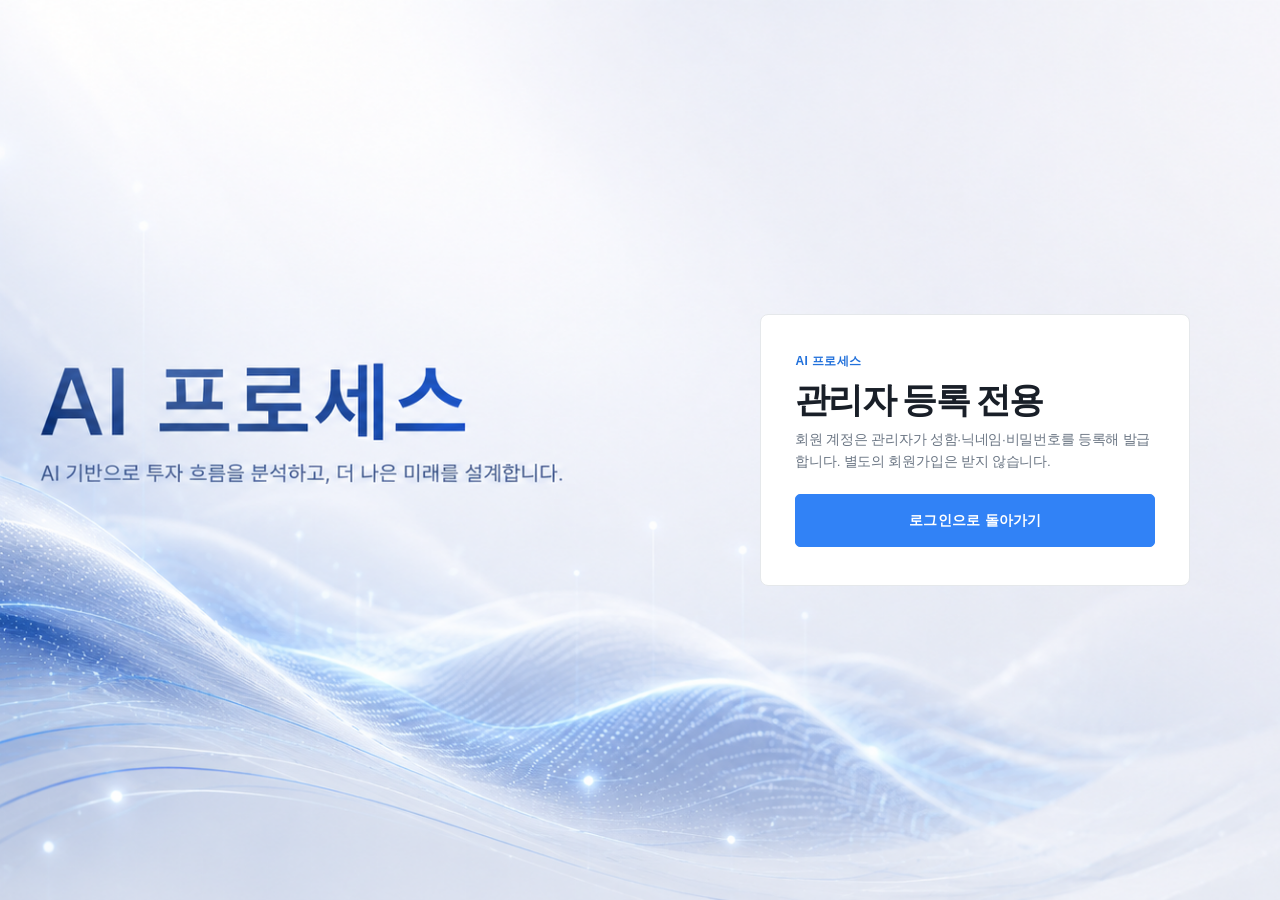
<file: user/signup.html>
<!doctype html>
<html lang="ko"><head><meta charset="utf-8"><meta name="viewport" content="width=device-width,initial-scale=1"><title>AI 프로세스 - 계정 안내</title><link rel="stylesheet" href="../shared/theme.css"><link rel="stylesheet" href="../shared/finance-refresh.css"></head>
<body class="auth-page finance-auth auth-signup-page"><main class="login-stage"><section class="login-card signup-card"><div class="login-card-head"><div class="login-kicker">AI 프로세스</div><h1>관리자 등록 전용</h1><p>회원 계정은 관리자가 성함·닉네임·비밀번호를 등록해 발급합니다. 별도의 회원가입은 받지 않습니다.</p></div><div class="auth-actions"><a class="auth-btn primary" href="index.html" style="display:flex;align-items:center;justify-content:center;text-decoration:none">로그인으로 돌아가기</a></div></section></main></body></html>
</file>
<file: shared/theme.css>
/* =========================================================
   AI PROCESS - SHARED THEME
   Login background files:
   PC     : /shared/login-bg-pc.png
   Mobile : /shared/login-bg-mobile.png
   ========================================================= */

/* shared/theme.css */

/* =======================
   TOKENS
======================= */
:root{
  --bg0:#070e1b;
  --bg1:#08152a;

  --text: rgba(255,255,255,.92);
  --muted: rgba(255,255,255,.68);

  --glass: rgba(10, 22, 40, .16);
  --glass2: rgba(10, 22, 40, .10);

  --stroke: rgba(255,255,255,.12);
  --stroke2: rgba(255,255,255,.08);

  --accent:#54c2ff;
  --accent2:#3a82f3;

  --shadow: 0 28px 90px rgba(0,0,0,.55);
  --radius: 26px;
}

/* =======================
   RESET
======================= */
*{ box-sizing:border-box; }
html,body{ height:100%; }
body{
  margin:0;
  font-family:-apple-system,BlinkMacSystemFont,"Segoe UI",Roboto,"Noto Sans KR",Arial,sans-serif;
  color:var(--text);
}

/* =======================
   AUTH BACKGROUND
======================= */
body.auth-page{
  min-height:100vh;
  position:relative;
  overflow:hidden;
  background:
    radial-gradient(1200px 700px at 70% 20%, rgba(58,130,243,.22), transparent 60%),
    radial-gradient(900px 600px at 20% 70%, rgba(84,194,255,.15), transparent 58%),
    linear-gradient(180deg, var(--bg0), #040812 70%, #02050c);
}
body.auth-page::before{
  content:"";
  position:fixed;
  inset:0;
  background:url("./auth-bg.png") center/cover no-repeat;
  opacity:.92;
  filter:saturate(1.08) contrast(1.08);
  z-index:-3;
}
body.auth-page::after{
  content:"";
  position:fixed;
  inset:0;
  background:
    radial-gradient(900px 700px at 55% 38%, rgba(0,0,0,.10), rgba(0,0,0,.72)),
    linear-gradient(180deg, rgba(0,0,0,.10), rgba(0,0,0,.50));
  z-index:-2;
}

/* =======================
   LAYOUT
======================= */
.auth-wrap{
  min-height:100vh;
  display:flex;
  align-items:center;
  justify-content:center;
  padding:30px 18px;
}
.auth-grid{
  width:min(980px, 100%);
  display:grid;
  grid-template-columns:1fr;
  gap:26px;
}
@media (min-width:980px){
  .auth-grid.two{ grid-template-columns:1fr 1fr; }
}

/* =======================
   GLASS CARD (PREMIUM)
   - ultra transparent
   - animated rotating glow border
   - soft inner highlights
   - subtle noise
======================= */
.auth-card{
  position:relative;
  border-radius:var(--radius);
  padding:26px 24px 22px;
  background:
    linear-gradient(180deg, rgba(255,255,255,.08), rgba(255,255,255,.02)),
    radial-gradient(120% 120% at 30% 20%, rgba(255,255,255,.10), transparent 45%),
    radial-gradient(120% 120% at 70% 80%, rgba(84,194,255,.06), transparent 55%),
    rgba(10, 22, 40, .10);
  border:1px solid rgba(255,255,255,.10);
  box-shadow:var(--shadow);
  backdrop-filter: blur(22px) saturate(1.15);
  -webkit-backdrop-filter: blur(22px) saturate(1.15);
  overflow:hidden;
  isolation:isolate;
}

/* --- Animated Glow Border: conic gradient ring (random-ish wobble) --- */
.auth-card::before{
  content:"";
  position:absolute;
  inset:-2px;
  border-radius:calc(var(--radius) + 2px);
  background:
    conic-gradient(
      from var(--spin, 0deg),
      rgba(84,194,255,0) 0%,
      rgba(84,194,255,.65) 6%,
      rgba(58,130,243,0) 14%,
      rgba(255,255,255,.28) 20%,
      rgba(84,194,255,0) 32%,
      rgba(58,130,243,.55) 40%,
      rgba(84,194,255,0) 56%,
      rgba(255,255,255,.18) 68%,
      rgba(84,194,255,0) 100%
    );
  filter: blur(9px);
  opacity:.85;
  z-index:-1;
  animation: glowSpin 6.2s linear infinite, glowWobble 2.9s ease-in-out infinite;
  transform: translateZ(0);
}

/* mask to keep glow mostly around edges */
.auth-card::after{
  content:"";
  position:absolute;
  inset:0;
  border-radius:var(--radius);
  border:1px solid rgba(255,255,255,.12);
  box-shadow:
    inset 0 1px 0 rgba(255,255,255,.14),
    inset 0 -1px 0 rgba(255,255,255,.06);
  z-index:0;
  pointer-events:none;
}

/* inner soft highlight layer */
.auth-card .auth-inner{
  position:absolute;
  inset:0;
  border-radius:var(--radius);
  background:
    radial-gradient(70% 55% at 25% 18%, rgba(255,255,255,.12), transparent 55%),
    radial-gradient(65% 55% at 78% 30%, rgba(84,194,255,.10), transparent 58%),
    radial-gradient(90% 80% at 50% 110%, rgba(0,0,0,.20), transparent 60%);
  opacity:.9;
  z-index:0;
  pointer-events:none;
}

/* subtle noise (no external asset) */
.auth-card .auth-noise{
  position:absolute;
  inset:-40px;
  border-radius:var(--radius);
  background-image:
    repeating-linear-gradient(0deg, rgba(255,255,255,.05) 0 1px, rgba(255,255,255,0) 1px 3px),
    repeating-linear-gradient(90deg, rgba(255,255,255,.03) 0 1px, rgba(255,255,255,0) 1px 4px);
  mix-blend-mode: overlay;
  opacity:.06;
  filter: blur(.2px);
  z-index:0;
  pointer-events:none;
}

.auth-card > *{ position:relative; z-index:1; }

/* =======================
   BRAND
======================= */
.auth-brand{ margin-bottom:18px; }
.auth-title{
  font-weight:900;
  letter-spacing:.02em;
  font-size:36px;
  line-height:1.05;
  text-shadow: 0 10px 30px rgba(0,0,0,.25);
}
.auth-title .accent{ color:var(--accent); }
.auth-title .thin{
  font-weight:600;
  font-size:13px;
  letter-spacing:.20em;
  opacity:.86;
  margin-left:8px;
}
.auth-sub{
  margin-top:14px;
  color:var(--muted);
  font-size:14px;
  line-height:1.6;
  white-space:pre-line;
  text-shadow: 0 10px 28px rgba(0,0,0,.18);
}

/* =======================
   FORM
======================= */
.auth-form{ margin-top:18px; }
.auth-label{
  display:block;
  margin:12px 0 8px;
  color:rgba(255,255,255,.78);
  font-size:13px;
  letter-spacing:.02em;
}
.auth-input{
  width:100%;
  height:48px;
  border-radius:13px;
  border:1px solid rgba(255,255,255,.10);
  outline:none;
  padding:0 14px;
  font-size:14px;
  color:var(--text);
  background:
    linear-gradient(180deg, rgba(255,255,255,.06), rgba(255,255,255,.02)),
    rgba(5, 12, 24, .16);
  box-shadow:
    inset 0 0 0 1px rgba(255,255,255,.03),
    0 16px 40px rgba(0,0,0,.18);
  transition: border-color .16s ease, box-shadow .16s ease, transform .10s ease, background .16s ease;
}
.auth-input::placeholder{ color:rgba(255,255,255,.42); }
.auth-input:focus{
  border-color: rgba(84,194,255,.55);
  box-shadow:
    0 0 0 3px rgba(84,194,255,.16),
    0 22px 55px rgba(58,130,243,.14),
    inset 0 0 0 1px rgba(255,255,255,.04);
  background:
    linear-gradient(180deg, rgba(255,255,255,.08), rgba(255,255,255,.03)),
    rgba(5, 12, 24, .18);
}

/* password + eye */
.auth-password{ position:relative; display:flex; align-items:center; }
.auth-password .auth-input{ padding-right:46px; }
.auth-eye{
  position:absolute;
  right:10px;
  top:50%;
  transform:translateY(-50%);
  height:32px;
  width:36px;
  border-radius:11px;
  border:1px solid rgba(255,255,255,.10);
  background:
    linear-gradient(180deg, rgba(255,255,255,.10), rgba(255,255,255,.04));
  color:rgba(255,255,255,.86);
  cursor:pointer;
  box-shadow: 0 18px 44px rgba(0,0,0,.22);
}

/* =======================
   ACTIONS
======================= */
.auth-actions{
  display:flex;
  gap:14px;
  margin-top:18px;
}
.auth-btn{
  flex:1;
  height:48px;
  border-radius:13px;
  border:1px solid rgba(255,255,255,.12);
  background:
    linear-gradient(180deg, rgba(255,255,255,.08), rgba(255,255,255,.03));
  color:rgba(255,255,255,.92);
  font-weight:800;
  font-size:14px;
  letter-spacing:.02em;
  cursor:pointer;
  box-shadow: 0 18px 50px rgba(0,0,0,.22);
  transition: transform .10s ease, filter .14s ease, box-shadow .14s ease, border-color .14s ease;
}
.auth-btn:hover{
  filter: brightness(1.05);
  box-shadow: 0 22px 60px rgba(0,0,0,.26);
}
.auth-btn:active{ transform: translateY(1px); }

.auth-btn.primary{
  border-color: rgba(84,194,255,.58);
  background:
    linear-gradient(180deg, rgba(84,194,255,.96), rgba(58,130,243,.78));
  box-shadow:
    0 26px 70px rgba(58,130,243,.22),
    inset 0 0 0 1px rgba(255,255,255,.12);
}

/* =======================
   MESSAGE
======================= */
.auth-msg{
  margin-top:14px;
  font-size:13px;
  line-height:1.4;
  min-height:18px;
  white-space:pre-line;
}
.auth-msg.err{ color:rgba(255,170,170,.92); }
.auth-msg.ok{ color:rgba(160,255,200,.92); }

/* =======================
   LINKS
======================= */
a{ color:var(--accent); text-decoration:none; }
a:hover{ text-decoration:underline; }

/* =======================
   ANIMATIONS
======================= */
@property --spin{
  syntax: "<angle>";
  inherits: false;
  initial-value: 0deg;
}

@keyframes glowSpin{
  from{ --spin: 0deg; }
  to  { --spin: 360deg; }
}

/* wobble makes it feel "random", not perfectly uniform */
@keyframes glowWobble{
  0%   { opacity:.78; transform: scale(1.00) rotate(0deg); }
  20%  { opacity:.92; transform: scale(1.01) rotate(0.4deg); }
  45%  { opacity:.80; transform: scale(1.00) rotate(-0.3deg); }
  70%  { opacity:.95; transform: scale(1.015) rotate(0.2deg); }
  100% { opacity:.78; transform: scale(1.00) rotate(0deg); }
}


/* ===== AI PROCESS V2 VISUAL OVERRIDE ===== */
@import url('https://cdn.jsdelivr.net/gh/orioncactus/pretendard/dist/web/variable/pretendardvariable-dynamic-subset.css');
:root{
  --v2-bg:#f3f6fa; --v2-surface:#ffffff; --v2-text:#152033; --v2-muted:#768297;
  --v2-line:#e4eaf1; --v2-navy:#183a63; --v2-blue:#4f7fd9; --v2-green:#158269;
}
body{font-family:"Pretendard Variable","Pretendard","Noto Sans KR",-apple-system,BlinkMacSystemFont,"Segoe UI",sans-serif!important;letter-spacing:-.015em}
body.auth-page{
  background:radial-gradient(circle at 10% 0%,rgba(79,127,217,.10),transparent 28%),radial-gradient(circle at 92% 95%,rgba(21,130,105,.07),transparent 28%),var(--v2-bg)!important;
  color:var(--v2-text)!important;overflow:auto!important;
}
body.auth-page::before{display:none!important}
body.auth-page::after{display:none!important}
.auth-wrap{padding:28px 18px!important}
.auth-card{
  width:min(440px,100%)!important;background:rgba(255,255,255,.96)!important;border:1px solid var(--v2-line)!important;
  border-radius:24px!important;box-shadow:0 22px 64px rgba(31,49,78,.10)!important;backdrop-filter:none!important;padding:30px 28px 26px!important;
}
.auth-card::before,.auth-card::after{display:none!important}
.auth-title{color:var(--v2-navy)!important;font-size:23px!important;font-weight:780!important;letter-spacing:-.04em!important}
.auth-sub,.auth-label{color:var(--v2-muted)!important}
.auth-input{background:#f8fafc!important;border:1px solid var(--v2-line)!important;color:var(--v2-text)!important;box-shadow:none!important}
.auth-input:focus{border-color:#9db8ea!important;box-shadow:0 0 0 4px rgba(79,127,217,.10)!important}
.auth-btn{background:#f7f9fc!important;border:1px solid var(--v2-line)!important;color:#536177!important;box-shadow:none!important}
.auth-btn.primary{background:linear-gradient(135deg,var(--v2-navy),var(--v2-blue))!important;color:#fff!important;border:0!important}
.auth-msg.err{color:#c75562!important}


/* ===== FINAL AUTH UI ===== */
body.auth-page{
  min-height:100vh!important;
  overflow:auto!important;
  background:#f4f7fa!important;
  color:#172238!important;
}
body.auth-page::before{
  content:""!important;
  position:fixed!important;
  inset:0!important;
  z-index:-2!important;
  opacity:1!important;
  filter:none!important;
  background:
    url("./login-bg-pc.png") center center / cover no-repeat!important;
}
body.auth-page::after{
  content:""!important;
  position:fixed!important;
  inset:0!important;
  z-index:-1!important;
  background:linear-gradient(90deg,rgba(255,255,255,0) 0%,rgba(255,255,255,.04) 55%,rgba(247,250,253,.24) 100%)!important;
}
.login-stage{
  min-height:100vh;
  display:flex;
  align-items:center;
  justify-content:flex-end;
  padding:42px clamp(28px,7vw,110px);
}
.login-card{
  width:min(410px,100%);
  padding:34px 34px 28px;
  border:1px solid rgba(217,226,236,.92);
  border-radius:20px;
  background:rgba(255,255,255,.91);
  backdrop-filter:blur(14px);
  -webkit-backdrop-filter:blur(14px);
  box-shadow:0 20px 58px rgba(44,66,94,.10);
}
.signup-card{width:min(430px,100%)}
.login-card-head{margin-bottom:24px}
.login-kicker{
  color:#5279a5;
  font-size:12px;
  font-weight:750;
  letter-spacing:.02em;
  margin-bottom:10px;
}
.login-card-head h1{
  margin:0;
  font-size:28px;
  line-height:1.2;
  letter-spacing:-.045em;
  color:#172238;
  font-weight:760;
}
.login-card-head p{
  margin:8px 0 0;
  color:#7b8798;
  font-size:13px;
}
.login-foot{
  padding-top:17px;
  margin-top:17px;
  border-top:1px solid #e7ebf0;
  text-align:center;
  font-size:11px;
  color:#929cab;
}
.auth-form{margin-top:0!important}
.auth-label{
  color:#566477!important;
  margin:14px 0 7px!important;
  font-size:12px!important;
  font-weight:650!important;
  text-shadow:none!important;
}
.auth-input{
  height:48px!important;
  border-radius:10px!important;
  border:1px solid #dfe5eb!important;
  background:rgba(249,251,252,.96)!important;
  color:#172238!important;
  padding:0 13px!important;
  box-shadow:none!important;
}
.auth-input::placeholder{color:#a1aab6!important}
.auth-input:focus{
  border-color:#8eaccb!important;
  background:#fff!important;
  box-shadow:0 0 0 3px rgba(84,125,169,.09)!important;
}
.auth-password .auth-input{padding-right:48px!important}
.auth-eye{
  position:absolute!important;
  right:7px!important;
  top:50%!important;
  transform:translateY(-50%)!important;
  width:36px!important;
  height:34px!important;
  border:0!important;
  border-radius:8px!important;
  padding:7px!important;
  background:transparent!important;
  color:#748196!important;
  box-shadow:none!important;
}
.auth-eye:hover{background:#eef2f6!important;color:#36587c!important}
.auth-eye svg{
  display:block;
  width:20px;height:20px;
  stroke:currentColor;fill:none;stroke-width:1.8;
  stroke-linecap:round;stroke-linejoin:round;
}
.auth-eye .eye-closed{display:none}
.auth-eye.is-visible .eye-open{display:none}
.auth-eye.is-visible .eye-closed{display:block}
.auth-actions{gap:9px!important;margin-top:22px!important}
.auth-btn{
  height:47px!important;
  border-radius:10px!important;
  border:1px solid #dfe5eb!important;
  background:#f8fafc!important;
  color:#516074!important;
  box-shadow:none!important;
  font-size:13px!important;
}
.auth-btn.primary{
  background:#274a75!important;
  border-color:#274a75!important;
  color:white!important;
  box-shadow:0 7px 18px rgba(39,74,117,.12)!important;
}
.auth-btn:hover{filter:none!important;transform:none!important;background:#f1f5f8!important}
.auth-btn.primary:hover{background:#203f65!important}
.auth-msg.err{color:#b5535d!important}
.auth-msg.ok{color:#177d68!important}

@media(max-width:850px){
  body.auth-page::before{
    background-position:34% center!important;
  }
  body.auth-page::after{
    background:rgba(247,250,253,.42)!important;
  }
  .login-stage{
    justify-content:center;
    padding:28px 18px;
  }
  .login-card{
    background:rgba(255,255,255,.94);
  }
}
@media(max-width:520px){
  .login-card{padding:28px 22px 24px;border-radius:17px}
}

/* ===== 2026-08-13 LOGIN BACKGROUND FIX =====
   pseudo-element 음수 z-index 방식 대신 실제 로그인 스테이지에 직접 적용 */
body.auth-page::before,
body.auth-page::after{display:none!important;}
body.auth-page{background:#f4f7fa!important;}
.login-stage,
.auth-login-wrap{
  background-image:url("./login-bg-pc.png")!important;
  background-size:cover!important;
  background-position:center center!important;
  background-repeat:no-repeat!important;
}
@media(max-width:850px){
  .login-stage,.auth-login-wrap{background-position:34% center!important;background-image:url("./login-bg-mobile.png")!important;}
}


/* ===== 2026-08-14 MOBILE LOGIN OPTIMIZATION ===== */
.login-stage{position:relative;min-height:100svh}
@media(max-width:850px){
  .login-stage,
  .auth-login-wrap{
    min-height:100svh!important;
    justify-content:center!important;
    align-items:flex-start!important;
    padding:clamp(54px,8vh,82px) 16px 24px!important;
    background-position:82% center!important;
  }
  .login-card{
    width:min(440px,100%)!important;
    padding:27px 24px 23px!important;
    border-radius:19px!important;
    background:rgba(255,255,255,.95)!important;
    box-shadow:0 14px 40px rgba(35,55,80,.10)!important;
    backdrop-filter:blur(8px)!important;
    -webkit-backdrop-filter:blur(8px)!important;
  }
  .login-card-head{margin-bottom:19px!important}
  .login-card-head h1{font-size:27px!important}
  .login-card-head p{font-size:13px!important}
  .auth-label{font-size:13px!important;margin:12px 0 6px!important}
  .auth-input{height:50px!important;font-size:15px!important}
  .auth-actions{margin-top:18px!important}
  .auth-btn{height:50px!important;font-size:14px!important}
}
@media(max-width:520px){
  .login-stage,.auth-login-wrap{
    padding:48px 12px 20px!important;
    background-position:84% center!important;
  background-image:url("./login-bg-mobile.png")!important;}
  .login-card{padding:23px 18px 20px!important;border-radius:17px!important}
  .login-kicker{font-size:11px!important;margin-bottom:8px!important}
  .login-card-head h1{font-size:26px!important}
  .login-card-head p{margin-top:6px!important}
  .auth-actions{grid-template-columns:1fr 1fr!important;gap:8px!important}
}


/* ===== 2026-08-14 AI PROCESS AUTH REFRESH ===== */
body.auth-page{background:#f3f7fb!important;color:#162338!important;}
.login-stage,.auth-login-wrap{min-height:100svh!important;display:flex!important;align-items:center!important;justify-content:flex-end!important;padding:42px clamp(28px,7vw,100px)!important;background-image:url("./login-bg-pc.png")!important;background-size:cover!important;background-position:center center!important;background-repeat:no-repeat!important;}
.login-card{width:min(420px,100%)!important;padding:34px 32px 28px!important;border-radius:24px!important;border:1px solid rgba(220,228,237,.94)!important;background:rgba(255,255,255,.90)!important;box-shadow:0 24px 64px rgba(35,57,84,.12)!important;backdrop-filter:blur(14px)!important;-webkit-backdrop-filter:blur(14px)!important;}
.signup-card{width:min(440px,100%)!important}.login-card-head{margin-bottom:22px!important}.login-kicker{color:#4c77a8!important;font-size:12px!important;font-weight:800!important;letter-spacing:.02em!important;margin-bottom:10px!important}.login-card-head h1{margin:0!important;font-size:34px!important;line-height:1.12!important;letter-spacing:-.045em!important;color:#162338!important;font-weight:820!important}.login-card-head p{margin:10px 0 0!important;color:#6d798c!important;font-size:14px!important;line-height:1.6!important}
.auth-label{color:#526174!important;margin:13px 0 7px!important;font-size:12px!important;font-weight:700!important}.auth-input{height:50px!important;border-radius:12px!important;border:1px solid #dbe4ec!important;background:rgba(248,250,252,.96)!important;color:#162338!important;padding:0 14px!important;font-size:14px!important}.auth-input::placeholder{color:#a0a9b5!important}.auth-input:focus{border-color:#8eaad1!important;background:#fff!important;box-shadow:0 0 0 4px rgba(78,121,172,.10)!important}.auth-password .auth-input{padding-right:48px!important}.auth-eye{right:8px!important;width:36px!important;height:36px!important;border-radius:10px!important;background:transparent!important;color:#738095!important}.auth-eye:hover{background:#eef3f8!important;color:#35587e!important}
.auth-actions{gap:10px!important;margin-top:20px!important}.auth-btn{height:50px!important;border-radius:12px!important;border:1px solid #dbe4ec!important;background:#f8fafc!important;color:#4f5e73!important;box-shadow:none!important;font-size:14px!important;font-weight:800!important}.auth-btn.primary{background:linear-gradient(135deg,#264a75,#3b6ea8)!important;border-color:#264a75!important;color:#fff!important;box-shadow:0 10px 24px rgba(38,74,117,.16)!important}.auth-btn:hover{background:#f1f5f9!important;transform:none!important}.auth-btn.primary:hover{background:linear-gradient(135deg,#223f64,#355f90)!important}.auth-msg{margin-top:12px!important}.auth-msg.err{color:#ba5862!important}.auth-msg.ok{color:#197e68!important}
@media(max-width:980px){.login-stage,.auth-login-wrap{justify-content:center!important}}
@media(max-width:850px){.login-stage,.auth-login-wrap{align-items:flex-start!important;padding:56px 16px 24px!important;background-image:url("./login-bg-mobile.png")!important;background-size:cover!important;background-position:center center!important;background-repeat:no-repeat!important}.login-card{width:min(440px,100%)!important;padding:28px 24px 24px!important;border-radius:20px!important}.login-card-head h1{font-size:31px!important}.login-card-head p{font-size:13px!important}}
@media(max-width:520px){.login-stage,.auth-login-wrap{padding:48px 12px 20px!important;background-image:url("./login-bg-mobile.png")!important;background-size:cover!important;background-position:center center!important;background-repeat:no-repeat!important}.login-card{padding:24px 18px 20px!important;border-radius:18px!important}.login-card-head h1{font-size:29px!important}.auth-actions{gap:8px!important}.auth-btn{height:48px!important;font-size:13px!important}}


/* ===== LOGIN INTERACTION SAFETY FIX ===== */
.login-card{
  position:relative!important;
  z-index:10!important;
}
.login-card-head,
.auth-form,
.auth-label,
.auth-input,
.auth-password,
.auth-actions,
.auth-msg{
  position:relative!important;
  z-index:11!important;
}
.auth-input{
  pointer-events:auto!important;
}
.auth-actions{
  pointer-events:auto!important;
}
.auth-btn{
  position:relative!important;
  z-index:12!important;
}
.login-stage::before,
.login-stage::after,
.auth-login-wrap::before,
.auth-login-wrap::after{
  pointer-events:none!important;
}


/* ===== 2026-08-15 USER VISUAL RENEWAL / AUTH ===== */
body.auth-page{background:#eef5fd!important;color:#102950!important}
.login-stage,.auth-login-wrap{
  background-color:#eef5fd!important;
}
.login-card{
  width:min(430px,100%)!important;
  padding:36px 34px 30px!important;
  border:1px solid rgba(205,222,240,.92)!important;
  border-radius:28px!important;
  background:rgba(255,255,255,.93)!important;
  box-shadow:0 30px 80px rgba(22,73,137,.15)!important;
  backdrop-filter:blur(18px)!important;-webkit-backdrop-filter:blur(18px)!important;
  overflow:hidden!important;
}
.login-card::before{content:""!important;position:absolute!important;left:30px!important;right:30px!important;top:0!important;height:3px!important;border-radius:0 0 6px 6px!important;background:linear-gradient(90deg,#116fe9,#65b2ff)!important;pointer-events:none!important}
.login-kicker{color:#1762b4!important;font-weight:850!important;letter-spacing:.035em!important}
.login-card-head h1{font-size:35px!important;color:#0e2855!important;font-weight:900!important;letter-spacing:-.055em!important}
.login-card-head p{color:#73839a!important;font-size:13.5px!important}
.auth-label{color:#415a79!important;font-weight:800!important}
.auth-input{height:53px!important;border-radius:13px!important;border:1px solid #d5e2ef!important;background:#fbfdff!important;color:#102950!important;font-size:14px!important;box-shadow:inset 0 1px 2px rgba(24,55,96,.025)!important}
.auth-input:focus{border-color:#6fa6df!important;box-shadow:0 0 0 4px rgba(29,116,215,.10)!important}
.auth-btn{height:53px!important;border-radius:13px!important;font-weight:850!important}
.auth-btn.primary{background:linear-gradient(135deg,#0c5dcc,#0746a3)!important;border-color:#0a54bc!important;box-shadow:0 11px 26px rgba(10,83,184,.23)!important}
.auth-btn.primary:hover{background:linear-gradient(135deg,#0a55bd,#063f94)!important}
.auth-btn:not(.primary){background:rgba(255,255,255,.86)!important;border-color:#ccdaea!important;color:#183961!important}
@media(max-width:850px){.login-card{padding:29px 24px 25px!important;border-radius:22px!important}.login-card-head h1{font-size:31px!important}}
@media(max-width:520px){.login-card{padding:25px 19px 21px!important;border-radius:20px!important}.login-card::before{left:20px!important;right:20px!important}.login-card-head h1{font-size:29px!important}.auth-input,.auth-btn{height:50px!important}}
</file>
<file: shared/finance-refresh.css>
/* Independent AI PROCESS — finance visual refresh, 2026-11-19.
   Presentation only; existing ids, database requests, event handlers and logic unchanged. */
:root{--finance-ink:#191f28;--finance-sub:#6b7684;--finance-muted:#8b95a1;--finance-line:#e5e8eb;--finance-blue:#3182f6;--finance-bg:#f5f6f8}
html{background:var(--finance-bg)}
body.finance-member{--bg:#f5f6f8;--card:#fff;--soft:#f5f6f8;--line:#e5e8eb;--text:#191f28;--sub:#6b7684;--muted:#8b95a1;--navy:#191f28;--blue:#3182f6;--green:#2271db;--green-soft:#eaf3ff;--red:#df4949;--shadow:none;min-height:100vh;background:var(--finance-bg)!important;color:var(--finance-ink);font-family:Arial,'Noto Sans KR','Apple SD Gothic Neo','Malgun Gothic',sans-serif;font-size:14px;letter-spacing:-.025em}
body.finance-member .shell{max-width:1060px;min-height:100vh;margin:auto;padding:0 36px 80px;background:#fff}
body.finance-member .topbar{position:relative;top:auto;padding:23px 0;gap:22px;border:0;border-bottom:1px solid var(--finance-line);border-radius:0;background:#fff;box-shadow:none;backdrop-filter:none}
body.finance-member .logo{font-size:23px;letter-spacing:-.055em;font-weight:800;color:var(--finance-ink)}
body.finance-member .logo::before{display:none}
body.finance-member .nav{padding:0;gap:22px;border:0;border-radius:0;background:transparent}
body.finance-member .nav button{position:relative;padding:12px 1px;border-radius:0;background:none;box-shadow:none;color:#7b8795;font-size:13px;font-weight:600}
body.finance-member .nav button.active{color:var(--finance-blue);background:none;box-shadow:none}
body.finance-member .nav button.active::after{content:'';position:absolute;bottom:-24px;height:2px;left:0;right:0;background:var(--finance-blue)}
body.finance-member .nav button:hover{color:var(--finance-blue);background:none}
body.finance-member .section{margin-top:0}
body.finance-member .card{padding:31px 0 32px;border:0;border-bottom:8px solid #f3f5f7;border-radius:0;background:#fff;box-shadow:none;overflow:visible}
body.finance-member #sectionStatus::before,body.finance-member #sectionRealtime::before{display:none}
body.finance-member .selector-head{margin-bottom:19px;align-items:center}
body.finance-member .selector-head h3{font-size:23px;font-weight:700;letter-spacing:-.04em}
body.finance-member .selector-head span{font-size:12px;color:var(--finance-sub)}
body.finance-member .filter-row{gap:25px;margin:4px 0 15px;border-bottom:1px solid var(--finance-line)}
body.finance-member .filter-row button{position:relative;border:0;background:none;border-radius:0;box-shadow:none;font-size:13px;font-weight:600;color:var(--finance-sub);padding:12px 0}
body.finance-member .filter-row button.active{background:none;color:var(--finance-blue);box-shadow:none}
body.finance-member .filter-row button.active::after{content:'';position:absolute;bottom:-1px;left:0;right:0;height:2px;background:var(--finance-blue)}
body.finance-member .investment-strip{display:flex;gap:0;overflow-x:auto;scrollbar-width:thin;padding:0 0 3px}
body.finance-member .investment-item{min-width:235px;flex:1 0 235px;max-width:340px;margin-right:12px;padding:18px 16px;border:1px solid var(--finance-line);border-radius:8px;background:#fff;box-shadow:none;transform:none}
body.finance-member .investment-item::before{display:none}
body.finance-member .investment-item:hover{border-color:#a4c9fc;box-shadow:none;transform:none}
body.finance-member .investment-item.active{border-color:#3182f6;background:#f6faff;box-shadow:none}
body.finance-member .inv-code{color:var(--finance-ink);font-size:15px;font-weight:700}
body.finance-member .inv-sub,body.finance-member .inv-meta,body.finance-member .inv-rate-range small{color:var(--finance-sub)}
body.finance-member .inv-meta b{color:var(--finance-ink)}
body.finance-member .badge,body.finance-member .state-pill{border:0;border-radius:4px;font-weight:700}
body.finance-member .badge.run,body.finance-member .state-pill.run{background:#edf5ff;color:#2271db}
body.finance-member .badge.done,body.finance-member .state-pill.done{background:#f2f4f6;color:#6b7684}
body.finance-member .detail{margin-top:23px;padding-top:23px;border-color:var(--finance-line)}
body.finance-member .detail-head h2{font-size:20px;color:var(--finance-ink)}
body.finance-member .rename-investment{width:32px;height:32px;border-radius:5px;box-shadow:none}
body.finance-member .schedule{padding:22px 0 0;border:0;border-radius:0;background:#fff;box-shadow:none;margin-top:4px}
body.finance-member .schedule::before{display:none}
body.finance-member .schedule-top{grid-template-columns:minmax(160px,.7fr) minmax(0,1.3fr);gap:22px;align-items:start}
body.finance-member .duration,body.finance-member .statebox,body.finance-member .date{padding:13px 0;border:0;border-radius:0;background:#fff;box-shadow:none}
body.finance-member .duration{min-height:0;padding-top:20px}
body.finance-member .duration span,body.finance-member .statebox>span,body.finance-member .date span{font-size:12px;color:var(--finance-sub)}
body.finance-member .duration strong{font-size:20px;color:var(--finance-ink);font-weight:650}
body.finance-member .state-inline{justify-content:flex-start;gap:18px;margin:9px 0 20px}
body.finance-member .state-inline strong{color:var(--finance-ink)!important;font-size:27px;font-weight:650}
body.finance-member .state-finance{gap:18px;margin-top:12px;padding:18px 0;border-top:1px solid var(--finance-line);border-bottom:1px solid var(--finance-line)}
body.finance-member .state-finance div{padding:0;border:0;border-radius:0;background:transparent}
body.finance-member .state-finance span{font-size:12px;color:var(--finance-sub)}
body.finance-member .state-finance b{font-size:25px;font-weight:700;color:var(--finance-ink)}
body.finance-member .state-finance b.green{color:#2271db!important}
body.finance-member .dates{margin-top:12px;gap:20px;border-bottom:1px solid var(--finance-line)}
body.finance-member .date strong{font-size:15px;color:var(--finance-ink);font-weight:600}
body.finance-member .rate-wide strong{font-size:17px}
body.finance-member .progress{height:5px;border-radius:0;background:#edf0f3;box-shadow:none}
body.finance-member .progress i,body.finance-member .schedule.state-run .progress i{border-radius:0;background:#3182f6;box-shadow:none}
body.finance-member .steps{gap:0;margin-top:23px;border-top:1px solid var(--finance-line);border-bottom:1px solid var(--finance-line)}
body.finance-member .step{border:0;border-right:1px solid var(--finance-line);border-radius:0;padding:14px 8px;background:#fff;box-shadow:none}
body.finance-member .step:last-child{border-right:0}
body.finance-member .step.active{background:#f7fbff;box-shadow:inset 0 2px #3182f6}
body.finance-member .step b{color:var(--finance-ink)}
body.finance-member .step.active b,body.finance-member .step.active small{color:var(--finance-blue)}
body.finance-member .realtime-head h3{font-size:20px;color:var(--finance-ink)}
body.finance-member .realtime-head p{font-size:12px;color:var(--finance-sub)}
body.finance-member .toggle{padding:0;gap:14px;background:#fff;border:0;border-bottom:1px solid var(--finance-line);border-radius:0}
body.finance-member .toggle button{padding:12px 0;border-radius:0;font-size:12px;font-weight:600;color:var(--finance-sub)}
body.finance-member .toggle button.active{box-shadow:inset 0 -2px 0 #3182f6;background:#fff;color:#2271db}
body.finance-member .realtime-values{gap:0;border-top:1px solid var(--finance-line);border-bottom:1px solid var(--finance-line);margin:23px 0}
body.finance-member .mini{padding:21px 0;border:0;border-radius:0;background:#fff;box-shadow:none}
body.finance-member .mini + .mini{padding-left:20px;border-left:1px solid var(--finance-line)}
body.finance-member .mini span{font-size:12px;color:var(--finance-sub)}
body.finance-member .mini strong{font-size:29px;font-weight:700;color:var(--finance-ink)}
body.finance-member .mini strong.green{color:#2271db!important}
body.finance-member .chart-wrap{margin-top:0;padding:24px 0;border:0;border-bottom:1px solid var(--finance-line);border-radius:0;box-shadow:none}
body.finance-member .chart-title{font-size:15px;font-weight:650;color:var(--finance-ink)}
body.finance-member .chart-title small{font-size:11px;color:var(--finance-muted)}
body.finance-member .timeline{gap:0}
body.finance-member .timeline-row{padding:14px 0;border:0;border-bottom:1px solid #f0f2f5;border-radius:0;background:#fff;font-size:12px}
body.finance-member .up,body.finance-member .green{color:#2271db!important}
body.finance-member .down{color:#df4949}
body.finance-member #sectionIntro{padding:31px 0}
body.finance-member .guide-grid{grid-template-columns:1fr 1fr;gap:30px}
body.finance-member .guide-col,body.finance-member .guide-col:first-child,body.finance-member .guide-col:last-child{padding:3px 0;border:0;border-radius:0;background:#fff;box-shadow:none}
body.finance-member .guide-col h3,body.finance-member .guide-col h4{color:var(--finance-ink)}
body.finance-member .guide-col p,body.finance-member .guide-col li{font-size:13px;color:var(--finance-sub)}
body.finance-member .guide-note{border-radius:4px;background:#f5f8fc}
body.finance-member .gnum{border:0;border-radius:4px;background:#eef5ff;color:#2271db}
body.finance-member .account-row{border-bottom-color:var(--finance-line);font-size:14px}
body.finance-member .account-row strong{color:var(--finance-ink)}
body.finance-member .btn{border-radius:5px;box-shadow:none}
body.finance-member .btn.soft{background:#3182f6;border-color:#3182f6;color:#fff}
body.finance-member .modal-wrap{font-family:inherit}
/* Auth: use the same light finance foundation without disturbing login/signup handlers. */
body.auth-page.finance-auth{min-height:100dvh;overflow:auto;background:#f5f6f8!important;color:#191f28}
body.auth-page.finance-auth::before,body.auth-page.finance-auth::after{display:none!important}
body.finance-auth .login-stage{min-height:100dvh;display:flex;align-items:center;justify-content:center;padding:38px 18px;background:#f5f6f8}
body.finance-auth .login-card{width:min(100%,470px);background:#fff!important;border:1px solid #e5e8eb!important;border-radius:8px!important;box-shadow:none!important;backdrop-filter:none!important;padding:38px 34px!important;color:#191f28}
body.finance-auth .login-card::before,body.finance-auth .login-card::after{display:none!important}
body.finance-auth .login-card-head .login-kicker{font-size:16px;font-weight:800;letter-spacing:-.035em;color:#2271db!important}
body.finance-auth .login-card-head h1{font-size:30px;letter-spacing:-.055em;color:#191f28!important;margin-top:15px}
body.finance-auth .login-card-head p{font-size:13px;line-height:1.7;color:#6b7684!important}
body.finance-auth .auth-label{font-size:13px;font-weight:600;color:#414c59!important}
body.finance-auth .auth-input{min-height:48px;border:1px solid #d8dfe7!important;border-radius:5px!important;background:#fff!important;color:#191f28!important;box-shadow:none!important;font-size:14px}
body.finance-auth .auth-input::placeholder{color:#a0a9b3}
body.finance-auth .auth-input:focus{outline:2px solid #3182f630;outline-offset:0;border-color:#3182f6!important}
body.finance-auth .auth-eye{color:#6b7684!important}
body.finance-auth .auth-btn{min-height:48px;border:1px solid #dfe5eb!important;border-radius:5px!important;background:#fff!important;color:#414c59!important;font-size:14px;font-weight:650;box-shadow:none!important}
body.finance-auth .auth-btn.primary{border-color:#3182f6!important;background:#3182f6!important;color:#fff!important}
body.finance-auth .auth-msg{font-size:13px}
@media(max-width:760px){body.finance-member .shell{padding:0 22px 65px}body.finance-member .topbar{align-items:flex-start;flex-direction:column;gap:10px;padding:20px 0 11px}body.finance-member .nav{justify-content:space-between;gap:12px;width:100%}body.finance-member .nav button{font-size:12px;padding:10px 0}body.finance-member .nav button.active::after{bottom:-12px}body.finance-member .selector-head{align-items:flex-start;flex-direction:column;gap:6px}body.finance-member .selector-head h3{font-size:21px}body.finance-member .schedule-top{grid-template-columns:1fr;gap:0}body.finance-member .duration{padding-top:10px;padding-bottom:14px;border-bottom:1px solid var(--finance-line)}body.finance-member .statebox{padding:18px 0 12px}body.finance-member .state-finance b{font-size:23px}body.finance-member .guide-grid{grid-template-columns:1fr;gap:26px}body.finance-member .card{padding:25px 0 28px}body.finance-member .realtime-head{align-items:flex-start;flex-direction:column;gap:9px}body.finance-member .mini strong{font-size:clamp(18px,5vw,26px)}body.finance-member .timeline-row{grid-template-columns:70px 1fr auto;font-size:11px}}
@media(max-width:430px){body.finance-member .shell{padding-left:18px;padding-right:18px}body.finance-member .nav{gap:8px}body.finance-member .nav button{font-size:11px}body.finance-member .dates{grid-template-columns:1fr!important;gap:0}body.finance-member .date{padding:13px 0}body.finance-member .date+ .date{border-top:1px solid var(--finance-line)}body.finance-member .state-finance{gap:12px}body.finance-member .state-finance b{font-size:19px}body.finance-member .realtime-values{grid-template-columns:1fr}body.finance-member .mini{padding:15px 0}body.finance-member .mini+.mini{padding-left:0;border-left:0;border-top:1px solid var(--finance-line)}body.finance-auth .login-card{padding:30px 22px!important}}

/* V3 - Investment overview and session state must remain visible with zero investments. */
body.finance-member .finance-overview{padding-top:34px;padding-bottom:28px}
body.finance-member .overview-heading{display:flex;align-items:flex-start;justify-content:space-between;gap:16px}
body.finance-member .overview-heading h2{font-size:23px;letter-spacing:-.04em;margin:5px 0 8px}
body.finance-member .overview-heading p{font-size:13px;color:#6b7684;margin:0}
body.finance-member .overview-kicker{font-size:11px;color:#3182f6;letter-spacing:.08em;font-weight:800}
body.finance-member .overview-balance{padding:30px 0 24px}
body.finance-member .overview-balance>span{display:block;font-size:13px;color:#6b7684}
body.finance-member .overview-balance strong{display:block;font-size:clamp(32px,5vw,50px);font-weight:750;letter-spacing:-.055em;margin-top:7px;font-variant-numeric:tabular-nums}
body.finance-member .overview-metrics{display:grid;grid-template-columns:repeat(3,minmax(0,1fr));border-top:1px solid #e5e8eb;border-bottom:1px solid #e5e8eb}
body.finance-member .overview-metrics>div{padding:16px 10px}
body.finance-member .overview-metrics>div:first-child{padding-left:0}
body.finance-member .overview-metrics>div+div{border-left:1px solid #e5e8eb}
body.finance-member .overview-metrics span{display:block;font-size:12px;color:#6b7684}
body.finance-member .overview-metrics strong{display:block;margin-top:7px;font-size:clamp(13px,2vw,18px);overflow-wrap:anywhere;font-variant-numeric:tabular-nums}
body.finance-member .overview-notice{margin:16px 0 0;font-size:13px;color:#6b7684;line-height:1.7}
body.finance-member .overview-stage-list{margin-top:20px}
body.finance-member .overview-stage-list>div{display:flex;gap:14px;padding:18px 0;border-top:1px solid #e5e8eb;opacity:.67}
body.finance-member .overview-stage-list>div.is-current{opacity:1}
body.finance-member .overview-stage-list>div>span{color:#3182f6;font-size:13px;font-weight:800;min-width:26px}
body.finance-member .overview-stage-list strong{font-size:15px;color:#191f28}
body.finance-member .overview-stage-list p{font-size:13px;color:#6b7684;margin:5px 0 0;line-height:1.55}
@media(max-width:600px){body.finance-member .finance-overview{padding-top:24px}body.finance-member .overview-heading{flex-wrap:wrap}body.finance-member .overview-metrics>div{padding:14px 7px}body.finance-member .overview-metrics span{font-size:11px}body.finance-member .overview-metrics strong{font-size:13px}}
</file>
